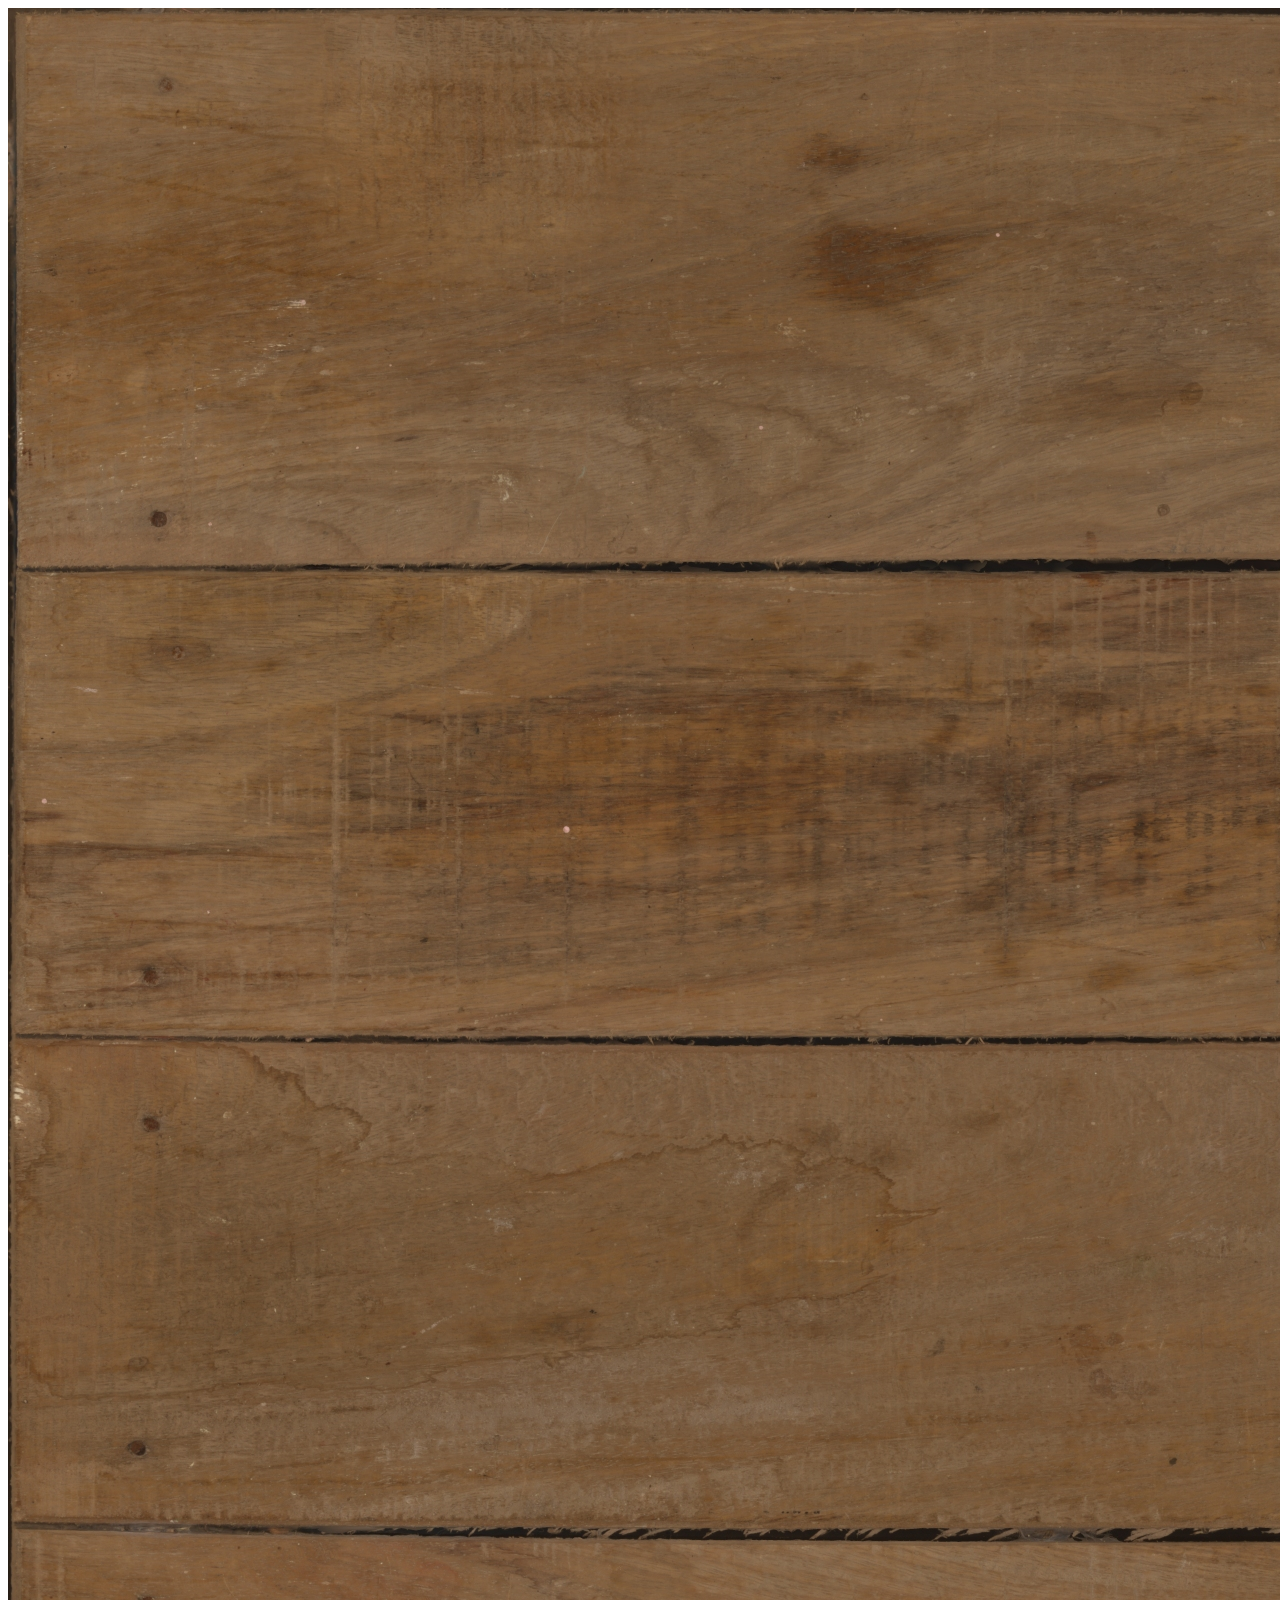
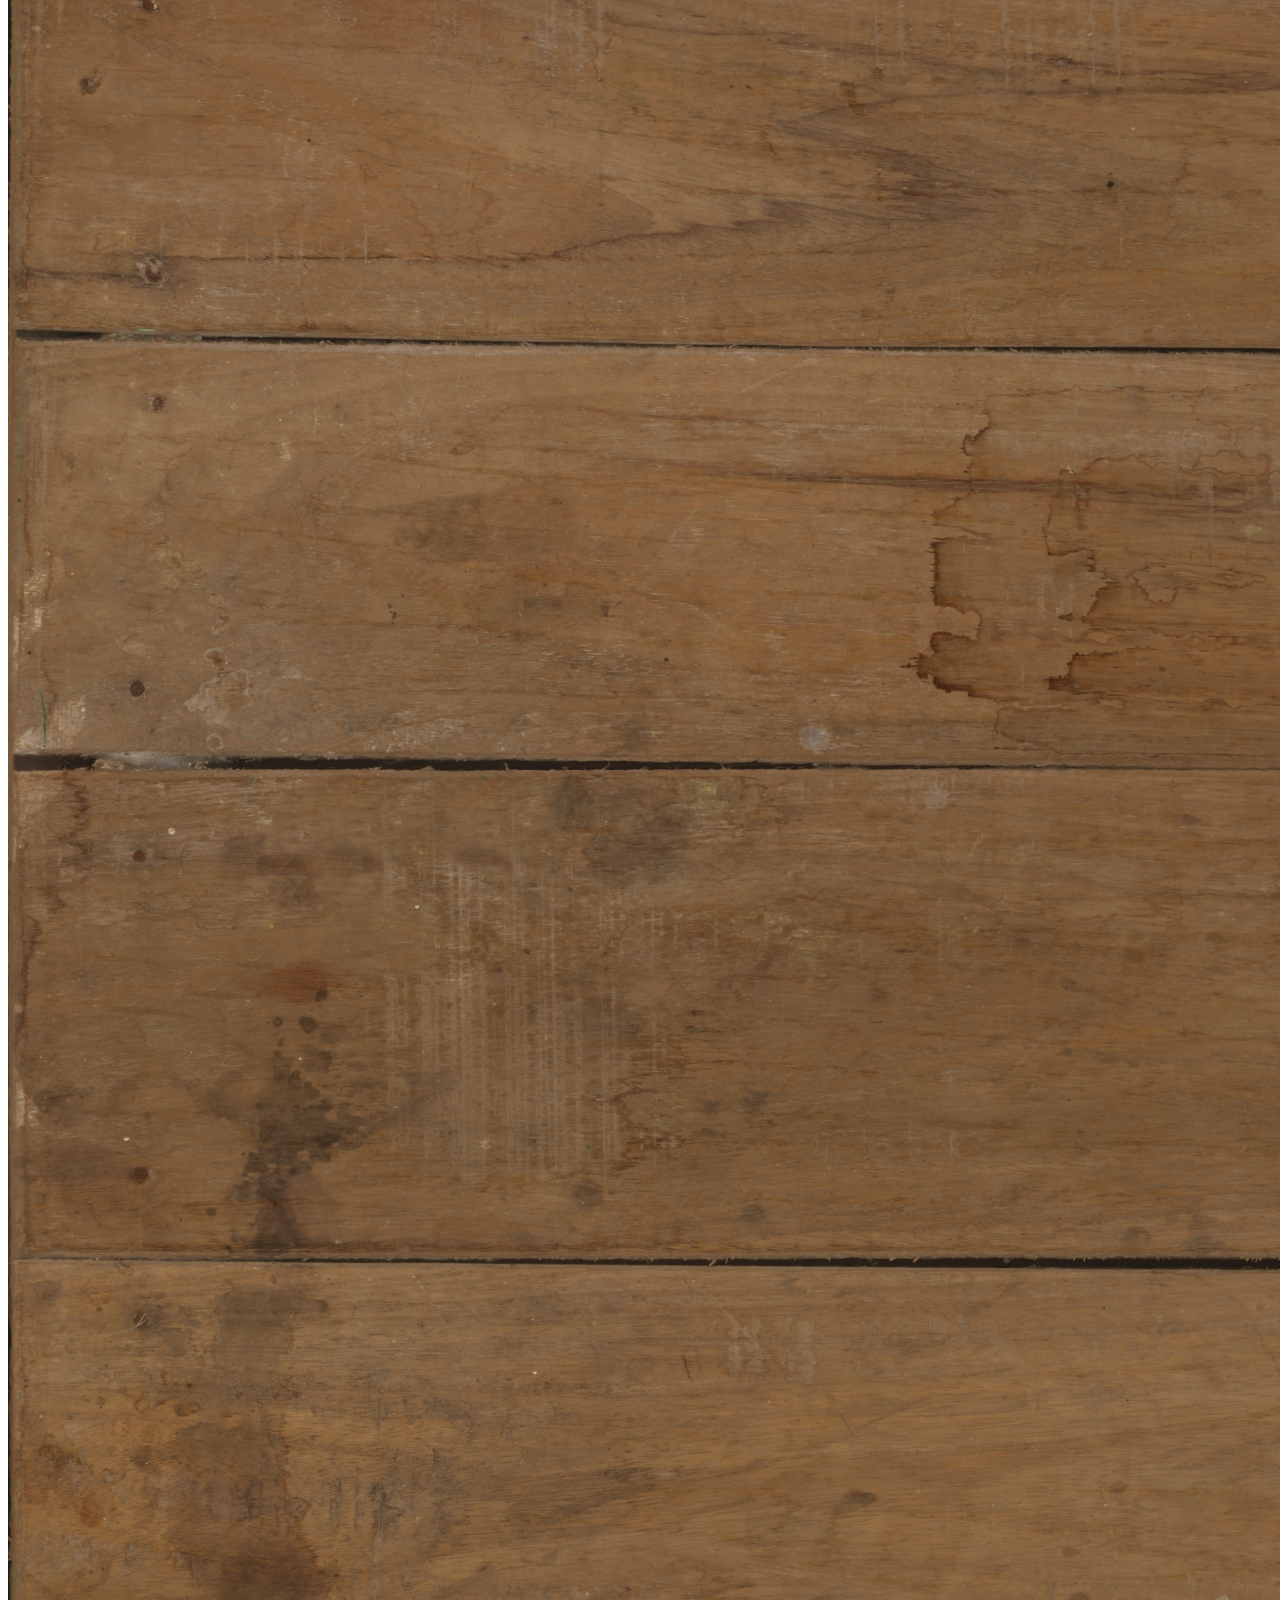
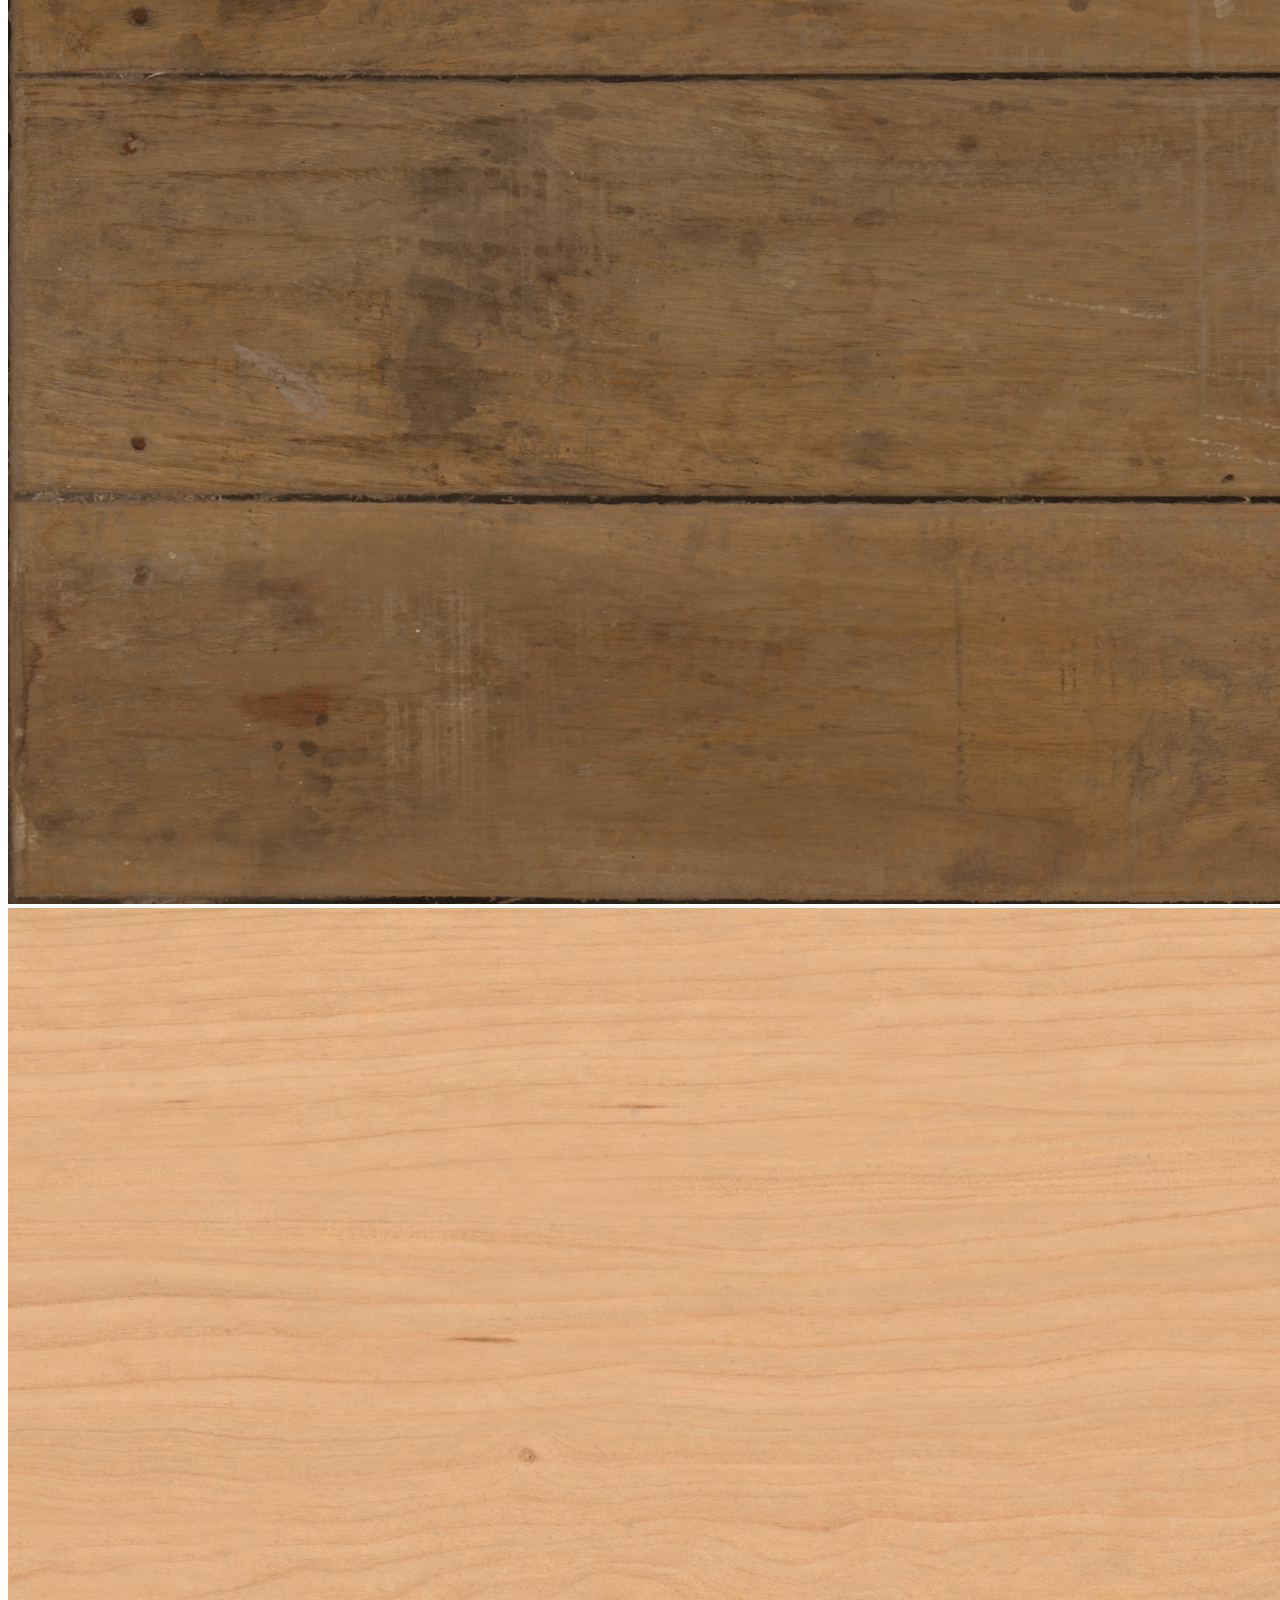
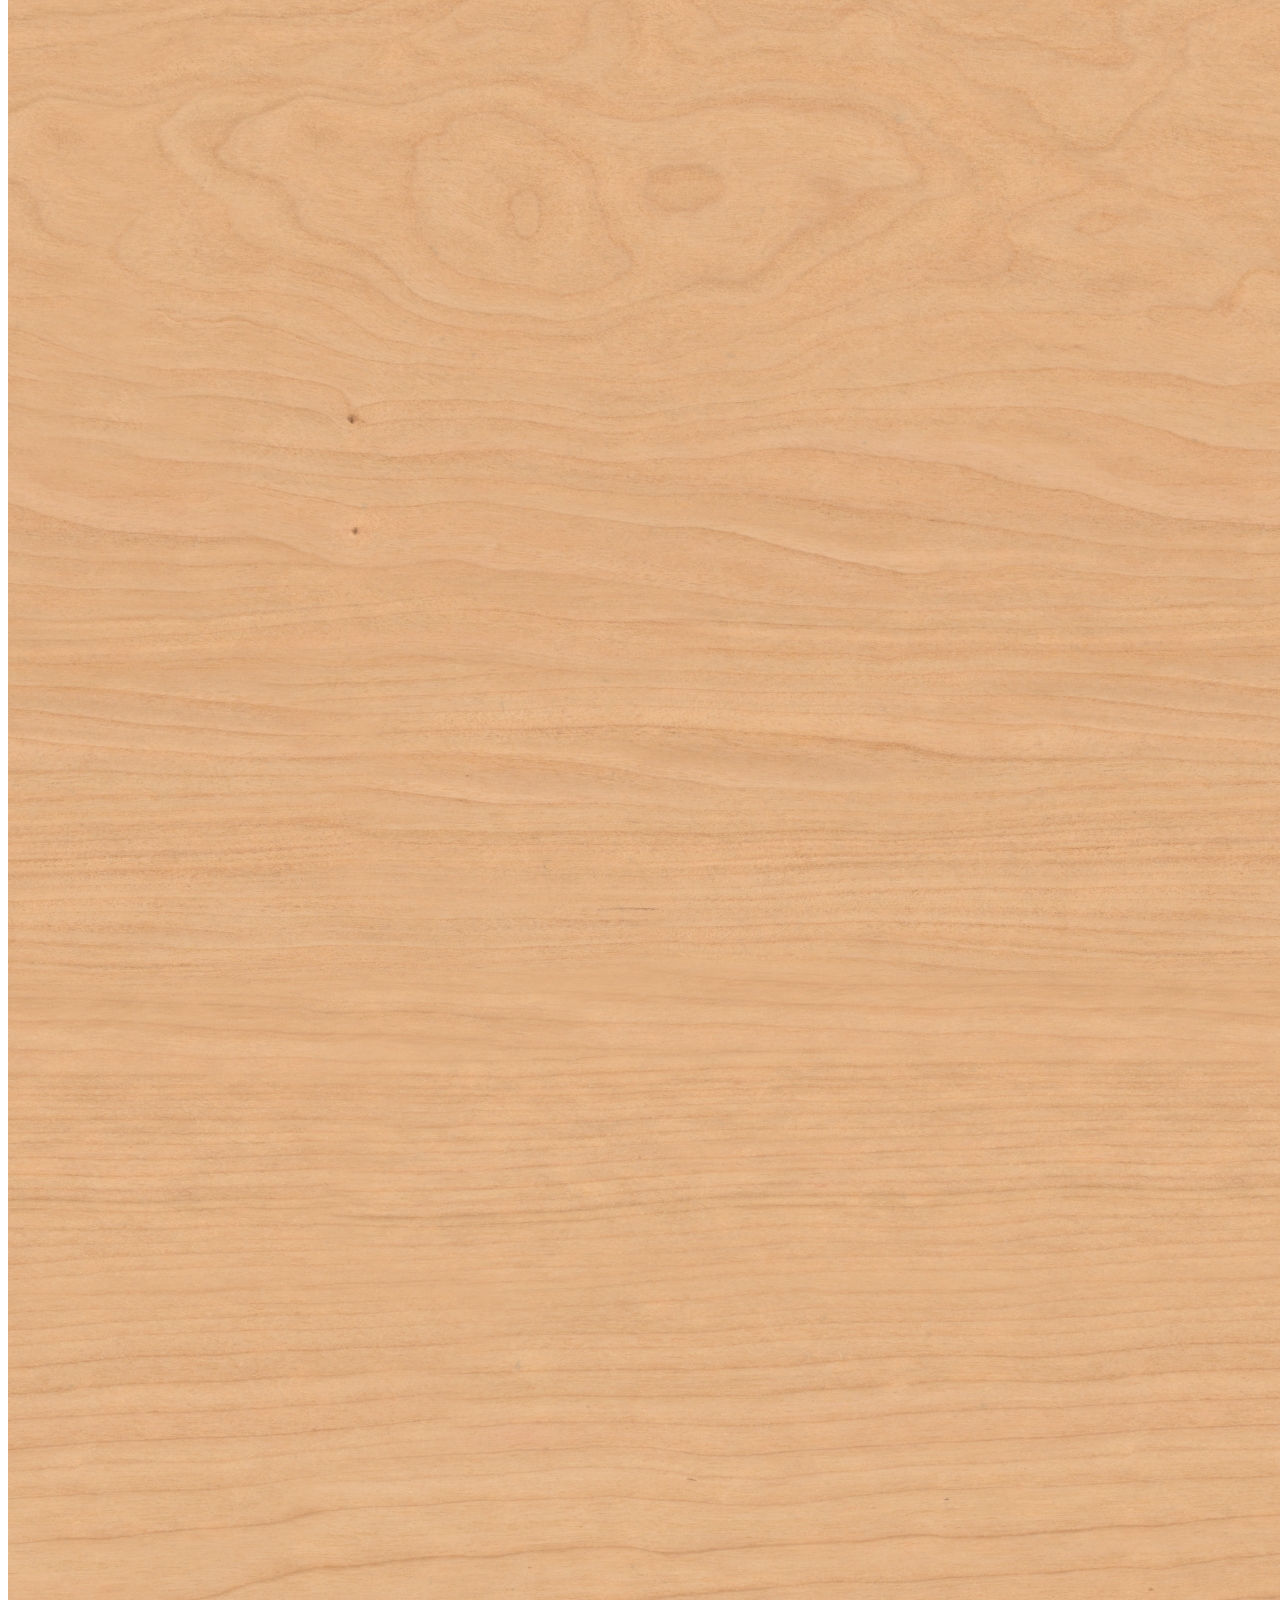
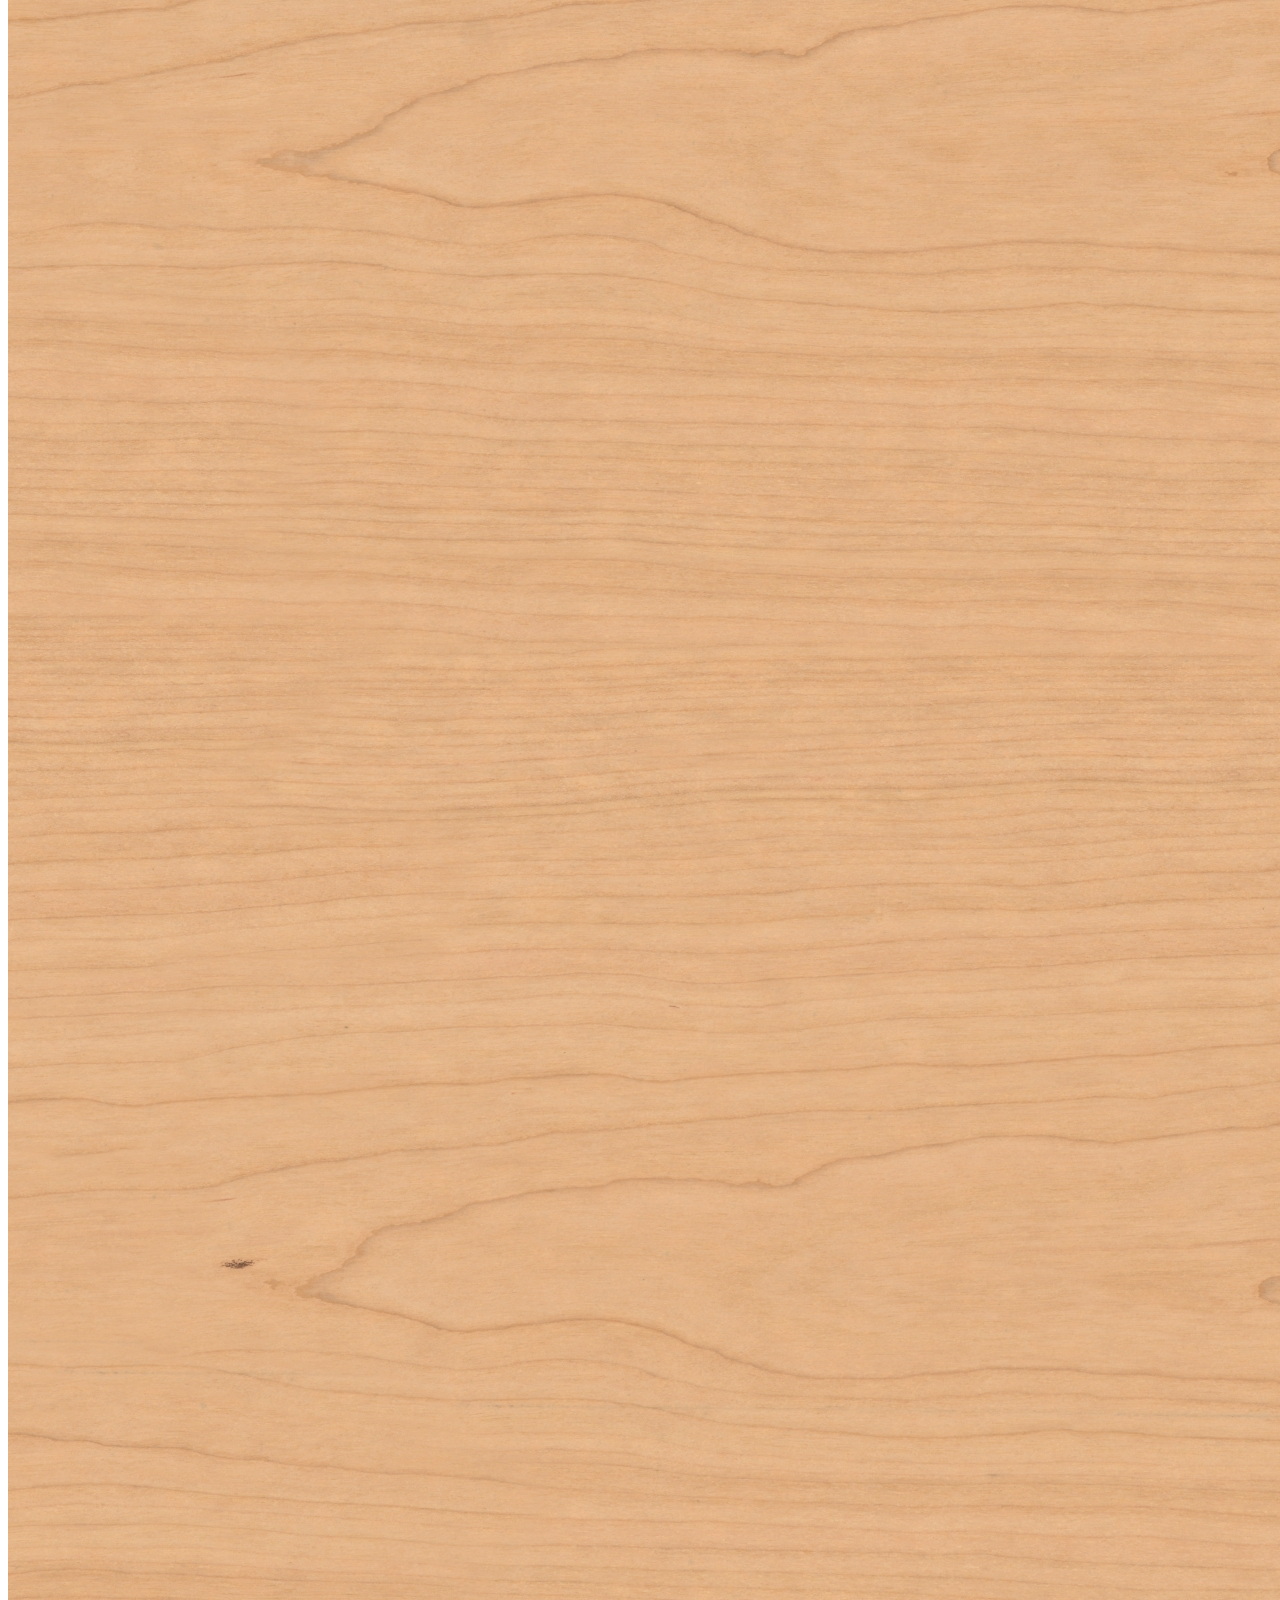
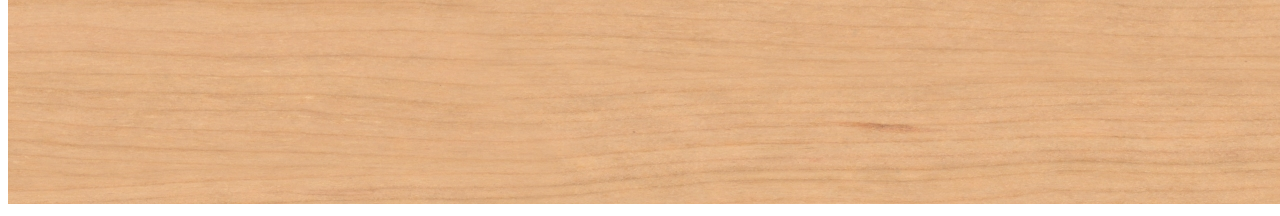
<file: demos/first-webxr-demo/index.html>
<!DOCTYPE html>
<html lang="it">

<head>
    <meta charset="UTF-8">

    <meta name="viewport" content="width=device-width, initial-scale=1.0">

    <link rel="icon" href="data:,">

    <title>First WebXR Demo</title>

    <script src="https://aframe.io/releases/1.8.0/aframe.min.js"></script>
</head>

<body>
    <!-- ######### SCENA #########
        rayOrigin: mouse fa partire il raggio dal puntatore del mouse 
        objects: .clickable indica quali oggetti possono essere cliccati  -->
<a-scene xr-mode-ui="enabled: true">

        <a-assets>
            <img id="floor-texture" src="./assets/textures/wood_planks_diff_4k.jpg">

            <img id="wall-texture" src="./assets/textures/cherry_veneer_diff_4k.jpg">

            <a-asset-item id="character-model" src="./assets/models/characters/2016._halloween_little_witch.glb">
            </a-asset-item>
        </a-assets>

        <!-- Cielo -->
        <a-sky color="#DCEEFF"></a-sky>

        <!-- Pavimento:
         nasce di default in verticale, motivo per cui si mette -90 se lo si vuole orizzontale -->
        <a-plane position="0 0 -4" rotation="-90 0 0" width="20" height="20" material="
                src: #floor-texture; 
                repeat: 5 5;
                roughness: 0.8">
        </a-plane>

        <!-- Mura -->

        <!-- Parete sinistra -->
        <a-plane position="-5 2.5 -5" rotation="0 90 0" width="10" height="5"
            material="src: #wall-texture; side: double">
        </a-plane>

        <!-- Parete destra -->
        <a-plane position="5 2.5 -5" rotation="0 -90 0" width="10" height="5"
            material="src: #wall-texture; side: double">
        </a-plane>

        <!-- Parete frontale -->
        <a-plane position="0 2.5 -10" rotation="0 0 0" width="10" height="5"
            material="src: #wall-texture; side: double">
        </a-plane>

        <!-- Soffitto -->
        <a-plane position="0 5 -5" rotation="90 0 0" width="10" height="10" material="src: #wall-texture; side: double">
        </a-plane>

        <!-- Cubo -->
        <a-box id="interactive-box" class="clickable target" position="2 1 -3"
            material="color: black; roughness: 0.7; metalness: 0.1">
        </a-box>

        <!-- Sfera -->
        <a-sphere id="interactive-sphere" class="clickable target" position="-2 1.2 -3" radius="0.5"
            material="color: black; roughness: 0.7">
        </a-sphere>

        <!-- Cilindro -->
        <a-cylinder id="interactive-cylinder" class="clickable target" position="0 0.75 -2.5" radius="0.35" height="1.5"
            material="color: black; roughness: 0.7">
        </a-cylinder>
        <!-- Character -->
        <a-entity id="character" position="0 0 -5" rotation="0 0 0" scale="1 1 1" gltf-model="#character-model">
        </a-entity>

        <!-- Testo:
         *remember: oggetti di fronte alla telecamera, si va in negativo con asse z -->
        <a-text value="TEST AGGIORNAMENTO 123" position="-1.8 2.3 -3" color="white">
        </a-text>


        <!-- ######### LIGHT #########-->
        <a-light type="ambient" color="#FFFFFF" intensity="0.5">
        </a-light>

        <a-light type="directional" color="#FFFFFF" intensity="0.5" position="-1 1 0">
        </a-light>

        <!-- ######### CAMERA #########-->

        <!-- Telecamera, se non inserita ce ne è una di default -->
        <!-- Contenitore utilizzato per spostare l'utente 
         * movement-controls gestisce lo spostamento, piu' avanzato, servira' per sviluppo VR
         * look-controls permette di guardare intorno con mouse, touchscreen o visore
         * wasd-controls permette di muoversi con i tasti WASD -->
        <a-entity id="camera-rig">

            <!-- Camera: mouse su PC, tracciamento del visore in VR -->
            <a-camera position="0 1.6 0" look-controls wasd-controls>

                <!-- Legenda in alto a sinistra -->
                <a-entity position="-1.9 1 -1.5">

                    <a-text value="Cursor left: laser azzurro" position="0 0 0" width="1.2" anchor="left" color="black">
                    </a-text>

                    <a-text value="Cursor right: laser rosa" position="0 -0.12 0" width="1.2" anchor="left" color="black">
                    </a-text>

                    <a-text value="Mouse: laser arancione" position="0 -0.24 0" width="1.2" anchor="left" color="black">
                    </a-text>

                </a-entity>

                <!-- Mirino: seleziona dopo 1,5 secondi -->
<a-entity
    id="gaze-cursor"
    position="0 0 -1"
    cursor="rayOrigin: entity; fuse: true; fuseTimeout: 1500"
    raycaster="objects: .target; far: 20"
    geometry="primitive: ring; radiusInner: 0.015; radiusOuter: 0.025"
    material="shader: flat; color: #FF00FF; depthTest: false">
</a-entity>
            </a-camera>

            <!-- Controller sinistro: laser azzurro -->
            <a-entity id="left-controller" laser-controls="hand: left" raycaster="
        objects: .clickable;
        far: 20;
        lineColor: #00CCFF;
        lineOpacity: 1">
            </a-entity>

            <!-- Controller destro: laser rosa -->
            <a-entity id="right-controller" laser-controls="hand: right" raycaster="
        objects: .clickable;
        far: 20;
        lineColor: #FF55AA;
        lineOpacity: 1">
            </a-entity>

        </a-entity>
    </a-scene>

    <script src="./js/main.js"></script>
</body>

</html>
</file>
